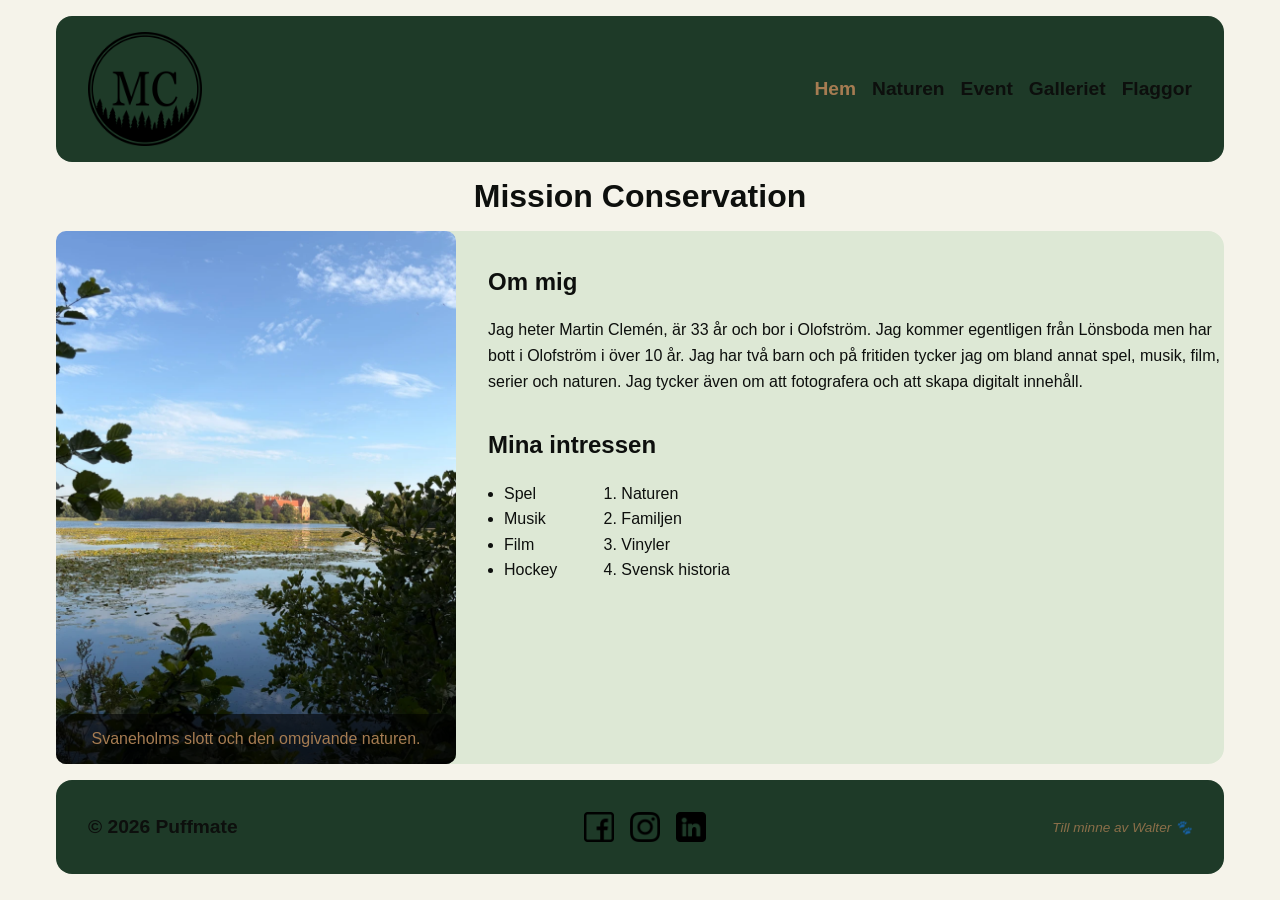
<file: index.html>
<!DOCTYPE html>
<html lang="sv">

<head>
    <meta charset="UTF-8">
    <meta name="viewport" content="width=device-width, initial-scale=1.0">
    <title>Mission Conservation</title>
    <link rel="stylesheet" href="styles/styles.css">
</head>

<body>

    <header>
        <img id="logotype" src="images/logotype.webp" alt="Mission Conservation logotyp">
        <nav>
            <a class="active" href="index.html">Hem</a>
            <a href="nature.html">Naturen</a>
            <a href="event.html">Event</a>
            <a href="gallery.html">Galleriet</a>
            <a href="flags.html">Flaggor</a>
        </nav>
    </header>

    <main>

        <h1>Mission Conservation</h1>

        <section class="info">

            <figure>
                <img class="info-image" src="images/castle.webp" alt="Svaneholms slott från andra sidan vattnet">
                <figcaption>
                    Svaneholms slott och den omgivande naturen.
                </figcaption>
            </figure>

            <div class="info-text">
                <h2>Om mig</h2>
                <p>
                    Jag heter Martin Clemén, är 33 år och bor i Olofström. Jag kommer egentligen från Lönsboda men har
                    bott
                    i Olofström i över 10 år. Jag har två barn och på fritiden tycker jag om bland annat spel, musik,
                    film,
                    serier och naturen. Jag tycker även om att fotografera och att skapa digitalt innehåll.
                </p>

                <h2>Mina intressen</h2>
                <div class="interests">
                    <ul>
                        <li>Spel</li>
                        <li>Musik</li>
                        <li>Film</li>
                        <li>Hockey</li>
                    </ul>

                    <ol>
                        <li>Naturen</li>
                        <li>Familjen</li>
                        <li>Vinyler</li>
                        <li>Svensk historia</li>
                    </ol>
                </div>

            </div>

        </section>

    </main>

    <footer>
        <p><a href="https://github.com/Puffmate">&copy; 2026 Puffmate</a></p>
        <div class="social-links">
            <img class="social-icon" src="images/icons/facebook.png" alt="Facebook ikonen">
            <img class="social-icon" src="images/icons/instagram.png" alt="Instagram ikonen">
            <img class="social-icon" src="images/icons/linkedin.png" alt="LinkedIn ikonen">
        </div>
        <div class="memorial">
            <p>Till minne av Walter 🐾</p>
        </div>
    </footer>

</body>

</html>
</file>
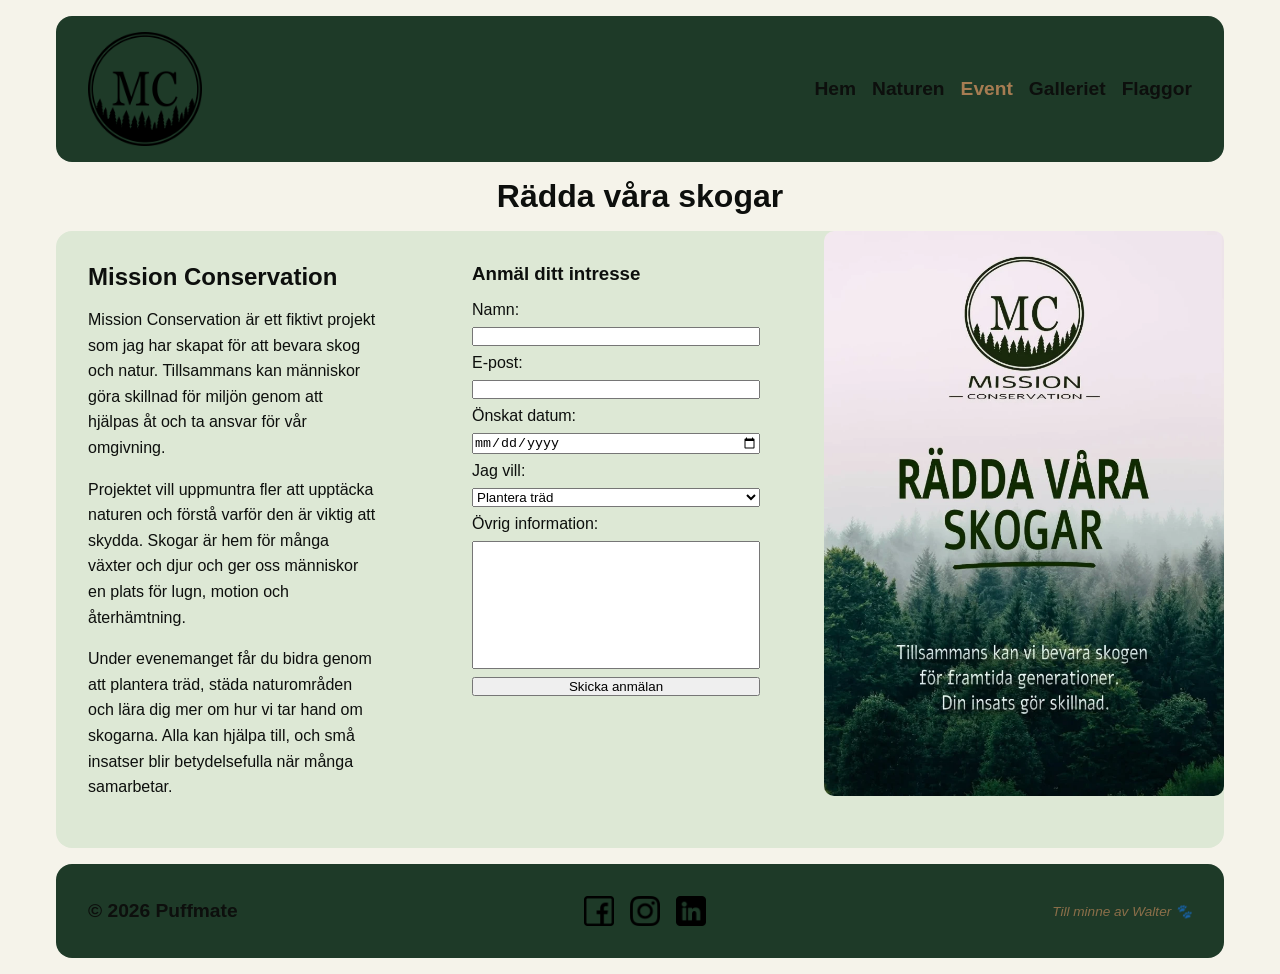
<file: event.html>
<!DOCTYPE html>
<html lang="sv">

<head>
    <meta charset="UTF-8">
    <meta name="viewport" content="width=device-width, initial-scale=1.0">
    <title>Rädda våra skogar</title>
    <link rel="stylesheet" href="styles/styles.css">
</head>

<body>

    <header>
        <img id="logotype" src="images/logotype.webp" alt="Mission Conservation logotyp">
        <nav>
            <a href="index.html">Hem</a>
            <a href="nature.html">Naturen</a>
            <a class="active" href="event.html">Event</a>
            <a href="gallery.html">Galleriet</a>
            <a href="flags.html">Flaggor</a>
        </nav>
    </header>

    <main>

        <h1>Rädda våra skogar</h1>

        <div class="event">
            <div class="event-content">

                <h2>Mission Conservation</h2>

                <p>
                    Mission Conservation är ett fiktivt projekt som jag har skapat för att bevara skog och natur.
                    Tillsammans kan människor göra skillnad för miljön genom att hjälpas åt och ta ansvar för vår
                    omgivning.
                </p>
                <p>
                    Projektet vill uppmuntra fler att upptäcka naturen och förstå varför den är viktig att skydda.
                    Skogar är hem för många växter och djur och ger oss människor en plats för lugn, motion och
                    återhämtning.
                </p>
                <p>
                    Under evenemanget får du bidra genom att plantera träd, städa naturområden och lära dig mer om hur
                    vi tar hand om skogarna. Alla kan hjälpa till, och små insatser blir betydelsefulla när många
                    samarbetar.
                </p>
            </div>

            <form class="event-text" action="" method="get">
                <h3>Anmäl ditt intresse</h3>

                <label for="name">Namn:</label>
                <input type="text" name="name" id="name" required>

                <label for="email">E-post:</label>
                <input type="email" name="email" id="email" required>

                <label for="date">Önskat datum:</label>
                <input type="date" name="date" id="date" required>

                <label for="participation">Jag vill:</label>
                <select name="participation" id="participation">
                    <option value="planting">Plantera träd</option>
                    <option value="cleaning">Städa naturen</option>
                    <option value="learn">Lära sig mer</option>
                </select>
                <label for="message">Övrig information:</label>
                <textarea name="message" id="message"></textarea>

                <input type="submit" value="Skicka anmälan">
            </form>

            <figure>
                <img class="event-image" src="images/advert1.webp" alt="En rädda skogen annons">
            </figure>

        </div>

    </main>

    <footer>
        <p><a href="https://github.com/Puffmate">&copy; 2026 Puffmate</a></p>
        <div class="social-links">
            <img class="social-icon" src="images/icons/facebook.png" alt="Facebook ikonen">
            <img class="social-icon" src="images/icons/instagram.png" alt="Instagram ikonen">
            <img class="social-icon" src="images/icons/linkedin.png" alt="LinkedIn ikonen">
        </div>
        <div class="memorial">
            <p>Till minne av Walter 🐾</p>
        </div>
    </footer>

</body>

</html>
</file>
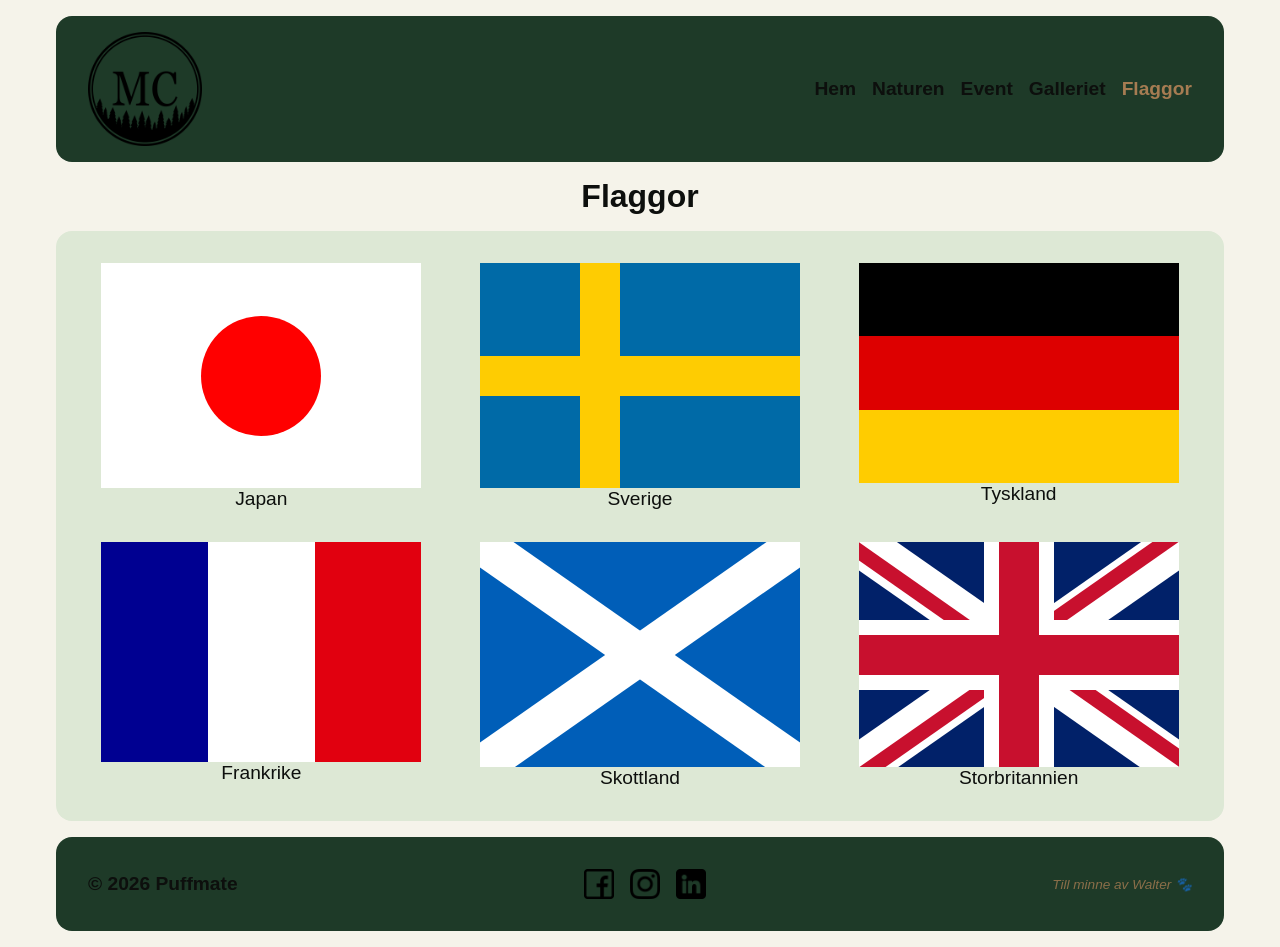
<file: flags.html>
<!DOCTYPE html>
<html lang="sv">

<head>
    <meta charset="UTF-8">
    <meta name="viewport" content="width=device-width, initial-scale=1.0">
    <title>Flaggor</title>
    <link rel="stylesheet" href="styles/styles.css">
</head>

<body>

    <header>
        <img id="logotype" src="images/logotype.webp" alt="Mission Conservation logotyp">
        <nav>
            <a href="index.html">Hem</a>
            <a href="nature.html">Naturen</a>
            <a href="event.html">Event</a>
            <a href="gallery.html">Galleriet</a>
            <a class="active" href="flags.html">Flaggor</a>
        </nav>
    </header>

    <main>

        <h1>Flaggor</h1>

        <div class="flag-container">

            <figure>
                <div class="japan-flag">
                    <div class="red-dot"></div>
                </div>
                <figcaption>Japan</figcaption>
            </figure>

            <figure>
                <div class="sweden-flag">
                    <div class="yellow-vertical"></div>
                    <div class="yellow-horizontal"></div>
                </div>
                <figcaption>Sverige</figcaption>
            </figure>

            <figure>
                <div class="german-flag">
                    <div class="black-top"></div>
                    <div class="red-middle"></div>
                    <div class="yellow-bottom"></div>
                </div>
                <figcaption>Tyskland</figcaption>
            </figure>

            <figure>
                <div class="french-flag">
                    <div class="blue-left"></div>
                    <div class="white-middle"></div>
                    <div class="red-right"></div>
                </div>
                <figcaption>Frankrike</figcaption>
            </figure>

            <figure>
                <div class="scotland-flag">
                    <div class="white-top-left"></div>
                    <div class="white-bottom-right"></div>
                </div>
                <figcaption>Skottland</figcaption>
            </figure>

            <figure>
                <div class="unitedkingdom-flag">
                    <div class="left-diagonal-white"></div>
                    <div class="right-diagonal-white"></div>
                    <div class="lefttop-diagonal-red"></div>
                    <div class="righttop-diagonal-red"></div>
                    <div class="leftbottom-diagonal-red"></div>
                    <div class="rightbottom-diagonal-red"></div>
                    <div class="horizontal-white"></div>
                    <div class="vertical-white"></div>
                    <div class="horizontal-red"></div>
                    <div class="vertical-red"></div>
                </div>
                <figcaption>Storbritannien</figcaption>
            </figure>

        </div>

    </main>

    <footer>
        <p><a href="https://github.com/Puffmate">&copy; 2026 Puffmate</a></p>
        <div class="social-links">
            <img class="social-icon" src="images/icons/facebook.png" alt="Facebook ikonen">
            <img class="social-icon" src="images/icons/instagram.png" alt="Instagram ikonen">
            <img class="social-icon" src="images/icons/linkedin.png" alt="LinkedIn ikonen">
        </div>
        <div class="memorial">
            <p>Till minne av Walter 🐾</p>
        </div>
    </footer>

</body>

</html>
</file>
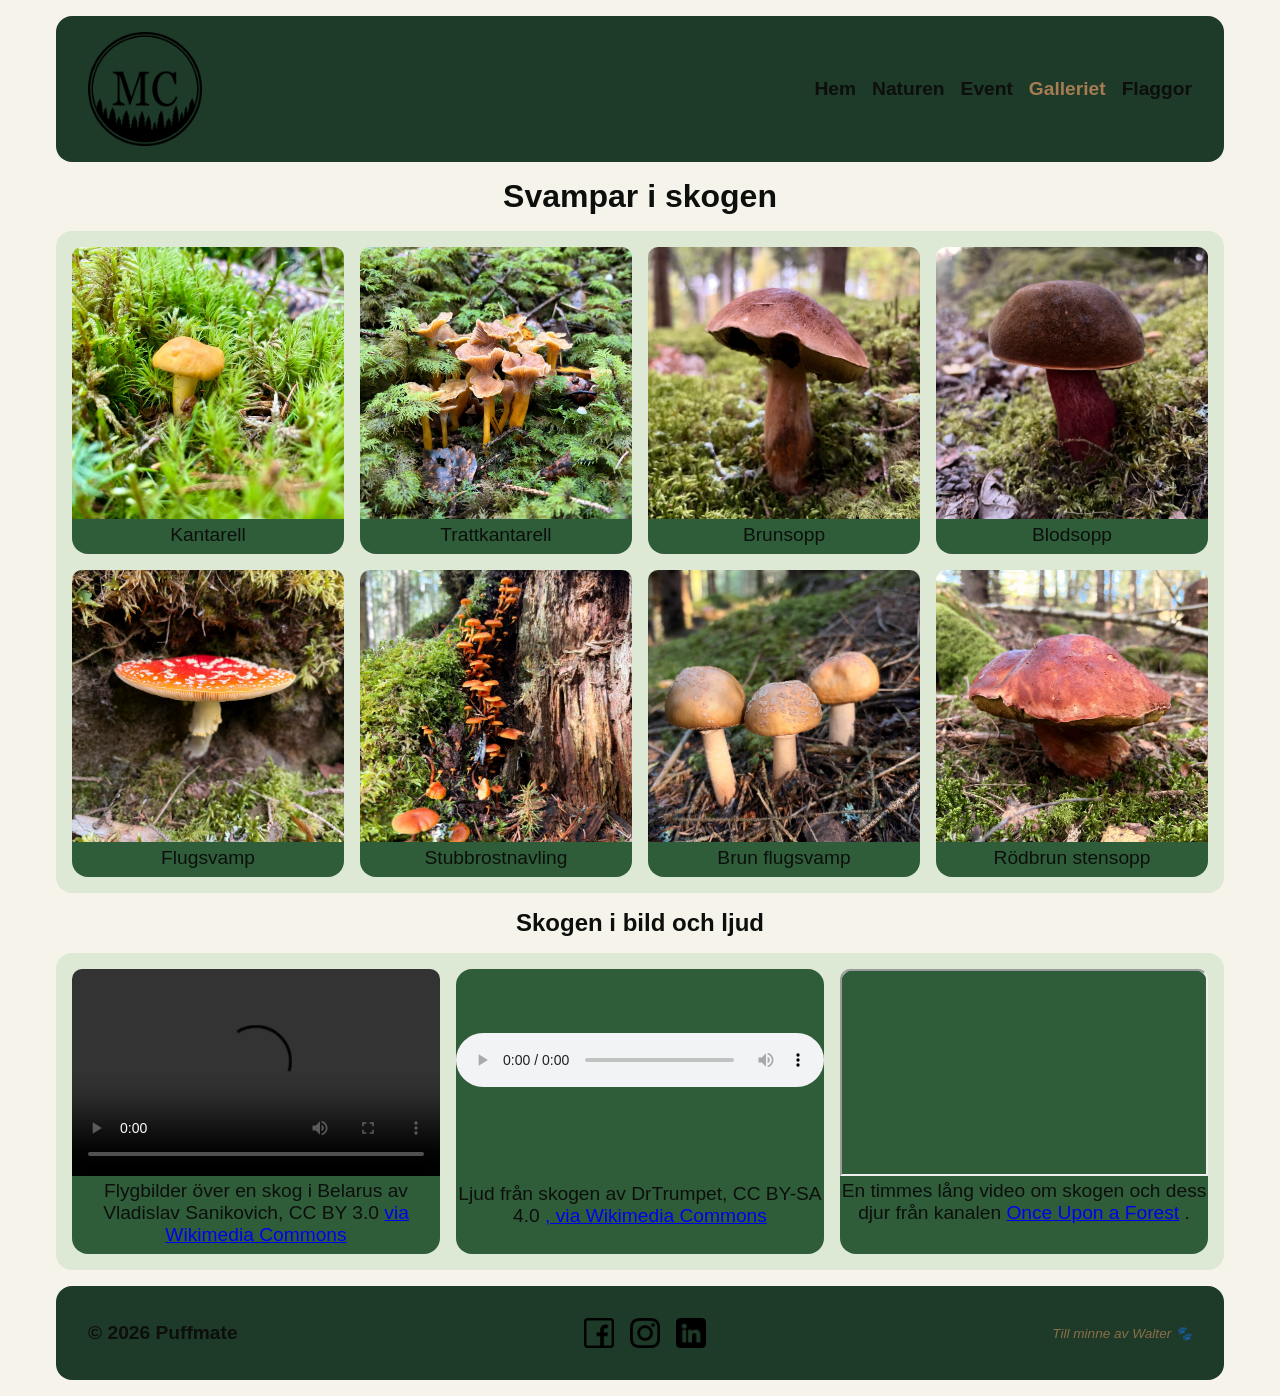
<file: gallery.html>
<!DOCTYPE html>
<html lang="sv">

<head>
    <meta charset="UTF-8">
    <meta name="viewport" content="width=device-width, initial-scale=1.0">
    <title>Naturgalleri</title>
    <link rel="stylesheet" href="styles/styles.css">
</head>

<body>

    <header>
        <img id="logotype" src="images/logotype.webp" alt="Mission Conservation logotyp">
        <nav>
            <a href="index.html">Hem</a>
            <a href="nature.html">Naturen</a>
            <a href="event.html">Event</a>
            <a class="active" href="gallery.html">Galleriet</a>
            <a href="flags.html">Flaggor</a>
        </nav>
    </header>

    <main>

        <h1>Svampar i skogen</h1>

        <div class="gallery">

            <figure>
                <img class="gallery-image" src="images/mushrooms/chanterelle.webp" alt="En liten kantarell bland mossa">
                <figcaption>
                    Kantarell
                </figcaption>
            </figure>

            <figure>
                <img class="gallery-image" src="images/mushrooms/winter-chanterelle.webp"
                    alt="Flera stycken trattkantareller i en klunga">
                <figcaption>
                    Trattkantarell
                </figcaption>
            </figure>

            <figure>
                <img class="gallery-image" src="images/mushrooms/bay-bolete.webp" alt="En brunsopp i skogen">
                <figcaption>
                    Brunsopp
                </figcaption>
            </figure>

            <figure>
                <img class="gallery-image" src="images/mushrooms/scarletina-bolete.webp"
                    alt="En blodsopp vid sidan av vägen">
                <figcaption>
                    Blodsopp
                </figcaption>
            </figure>

            <figure>
                <img class="gallery-image" src="images/mushrooms/fly-agaric.webp"
                    alt="En flugsvamp under ett tak av mossa">
                <figcaption>
                    Flugsvamp
                </figcaption>
            </figure>

            <figure>
                <img class="gallery-image" src="images/mushrooms/pinewood-gingertail.webp"
                    alt="Många stubbrostnavlingar som växer på en gammal stubbe">
                <figcaption>
                    Stubbrostnavling
                </figcaption>
            </figure>

            <figure>
                <img class="gallery-image" src="images/mushrooms/brown-fly-agaric.webp"
                    alt="Tre bruna flugsvampar på rad">
                <figcaption>
                    Brun flugsvamp
                </figcaption>
            </figure>

            <figure>
                <img class="gallery-image" src="images/mushrooms/pine-bolete.webp" alt="En jättestor rödbrun stensopp">
                <figcaption>
                    Rödbrun stensopp
                </figcaption>
            </figure>

        </div>

        <h2 class="second-gallery-header">Skogen i bild och ljud</h2>

        <div class="second-gallery">

            <figure>
                <video class="second-gallery-content"
                    src="https://upload.wikimedia.org/wikipedia/commons/1/1c/Aerial_views_of_a_forest_in_Belarus.webm?utm_source=commons.wikimedia.org&utm_campaign=index&utm_content=original"
                    controls>En video på skogen
                </video>
                <figcaption>
                    Flygbilder över en skog i Belarus av Vladislav Sanikovich, CC BY 3.0 <a
                        href="https://commons.wikimedia.org/wiki/File:Aerial_views_of_a_forest_in_Belarus.webm"
                        target="_blank"> via Wikimedia Commons</a>
                </figcaption>
            </figure>

            <figure>
                <audio class="second-gallery-audio"
                    src="https://upload.wikimedia.org/wikipedia/commons/2/29/Audio_H%C3%B6rBild_von_Schritten_nachts_um_3_im_Wald_und_Grillenzirpen.wav?utm_source=commons.wikimedia.org&utm_campaign=index&utm_content=original"
                    controls>Ljud från skogen
                </audio>
                <figcaption>
                    Ljud från skogen av DrTrumpet, CC BY-SA 4.0 <a
                        href="https://commons.wikimedia.org/wiki/File:Audio_H%C3%B6rBild_von_Schritten_nachts_um_3_im_Wald_und_Grillenzirpen.ogg"
                        target="_blank">,
                        via Wikimedia Commons</a>
                </figcaption>
            </figure>

            <figure>
                <iframe class="second-gallery-content"
                    src="https://www.youtube.com/embed/f0eO97NuDck?si=9MY3fDhNz3hTY0-K"
                    title="En timmes lång video om skogen och dess djur"
                    allow="accelerometer; autoplay; clipboard-write; encrypted-media; gyroscope; picture-in-picture; web-share"
                    referrerpolicy="strict-origin-when-cross-origin" allowfullscreen>
                </iframe>
                <figcaption>
                    En timmes lång video om skogen och dess djur från kanalen <a
                        href="https://www.youtube.com/watch?v=f0eO97NuDck" target="_blank">Once Upon a Forest</a> .
                </figcaption>
            </figure>

        </div>

    </main>

    <footer>
        <p><a href="https://github.com/Puffmate">&copy; 2026 Puffmate</a></p>
        <div class="social-links">
            <img class="social-icon" src="images/icons/facebook.png" alt="Facebook ikonen">
            <img class="social-icon" src="images/icons/instagram.png" alt="Instagram ikonen">
            <img class="social-icon" src="images/icons/linkedin.png" alt="LinkedIn ikonen">
        </div>
        <div class="memorial">
            <p>Till minne av Walter 🐾</p>
        </div>
    </footer>

</body>

</html>
</file>
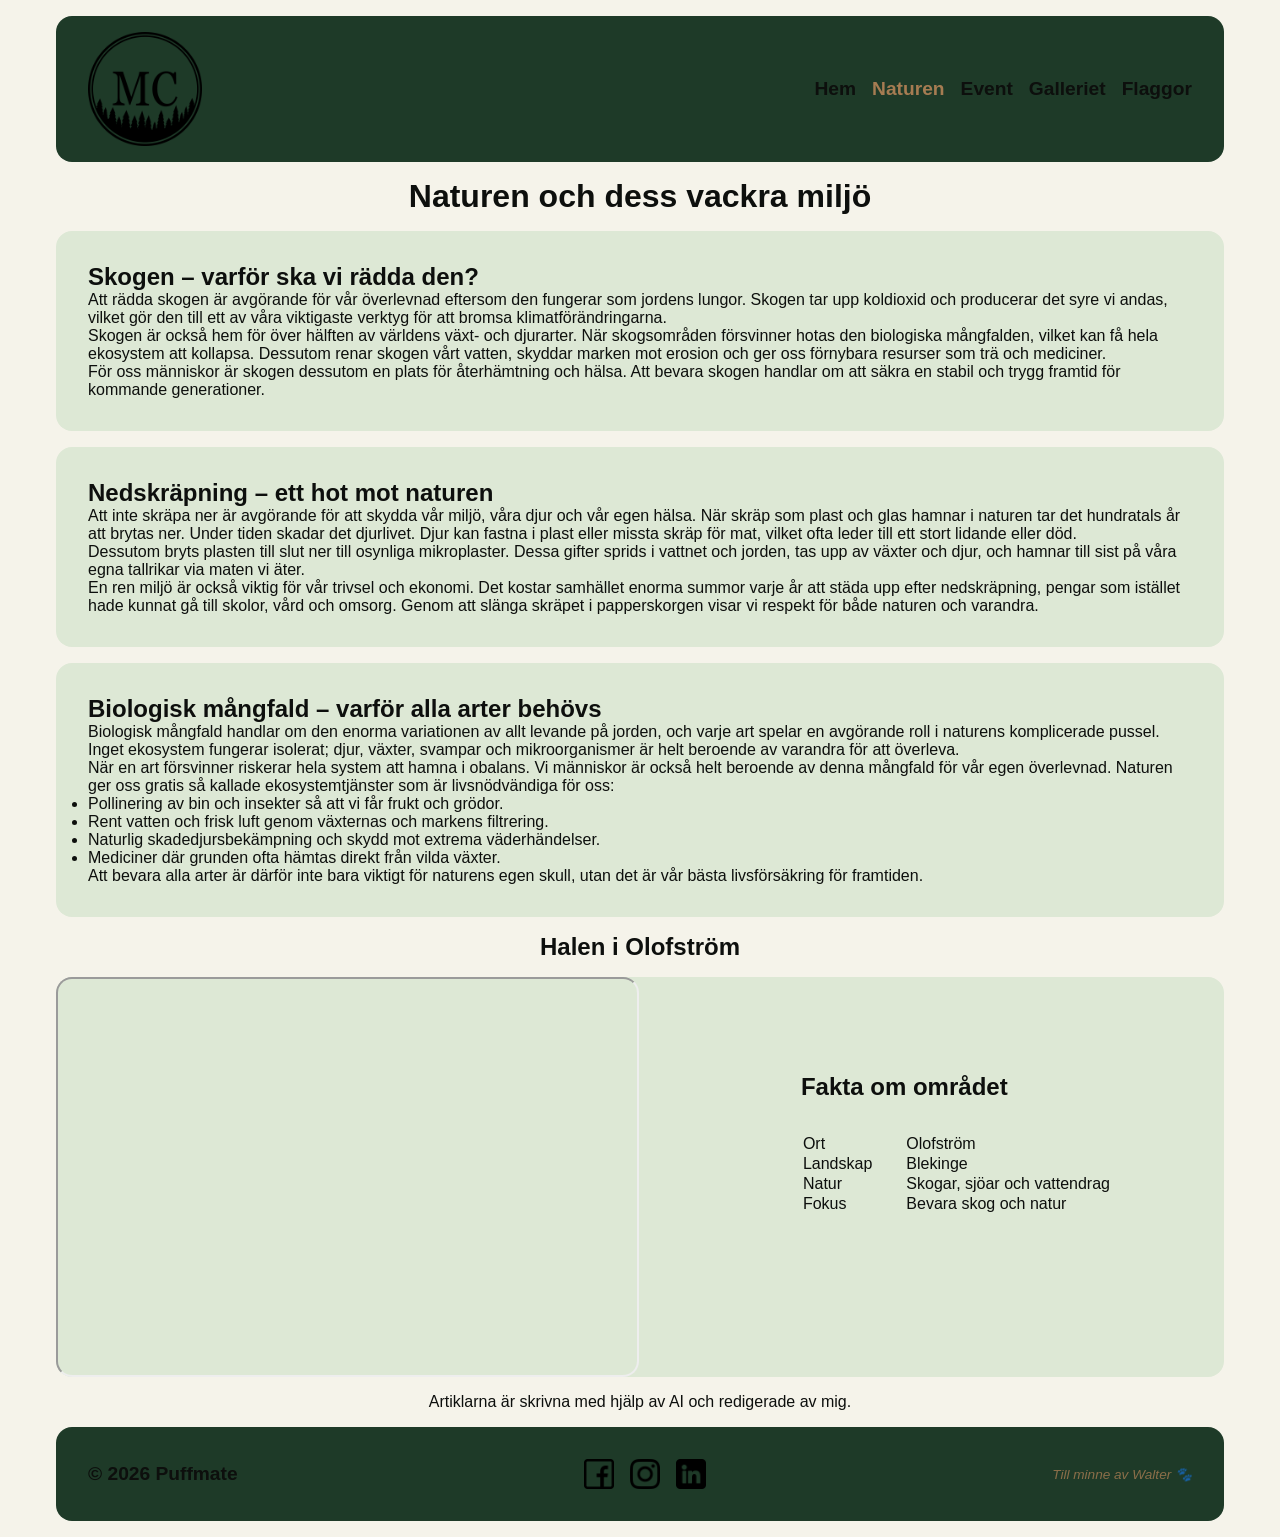
<file: nature.html>
<!DOCTYPE html>
<html lang="sv">

<head>
    <meta charset="UTF-8">
    <meta name="viewport" content="width=device-width, initial-scale=1.0">
    <title>Naturen och dess vackra miljö</title>
    <link rel="stylesheet" href="styles/styles.css">
</head>

<body>

    <header>
        <img id="logotype" src="images/logotype.webp" alt="Mission Conservation logotyp">
        <nav>
            <a href="index.html">Hem</a>
            <a class="active" href="nature.html">Naturen</a>
            <a href="event.html">Event</a>
            <a href="gallery.html">Galleriet</a>
            <a href="flags.html">Flaggor</a>
        </nav>
    </header>

    <main>

        <h1>Naturen och dess vackra miljö</h1>

        <article>
            <h2>Skogen – varför ska vi rädda den?</h2>
            <p>
                Att rädda skogen är avgörande för vår överlevnad eftersom den fungerar som jordens lungor. Skogen tar
                upp koldioxid och producerar det syre vi andas, vilket gör den till ett av våra viktigaste verktyg för
                att bromsa klimatförändringarna.
            </p>
            <p>
                Skogen är också hem för över hälften av världens växt- och djurarter. När skogsområden försvinner hotas
                den biologiska mångfalden, vilket kan få hela ekosystem att kollapsa. Dessutom renar skogen vårt vatten,
                skyddar marken mot erosion och ger oss förnybara resurser som trä och mediciner.
            </p>
            <p>
                För oss människor är skogen dessutom en plats för återhämtning och hälsa. Att bevara skogen handlar om
                att säkra en stabil och trygg framtid för kommande generationer.
            </p>
        </article>

        <article>
            <h2>Nedskräpning – ett hot mot naturen</h2>
            <p>
                Att inte skräpa ner är avgörande för att skydda vår miljö, våra djur och vår egen hälsa. När skräp som
                plast och glas hamnar i naturen tar det hundratals år att brytas ner. Under tiden skadar det djurlivet.
                Djur kan fastna i plast eller missta skräp för mat, vilket ofta leder till ett stort lidande eller död.
            </p>
            <p>
                Dessutom bryts plasten till slut ner till osynliga mikroplaster. Dessa gifter sprids i vattnet och
                jorden, tas upp av växter och djur, och hamnar till sist på våra egna tallrikar via maten vi äter.
            </p>
            <p>
                En ren miljö är också viktig för vår trivsel och ekonomi. Det kostar samhället enorma summor varje år
                att
                städa upp efter nedskräpning, pengar som istället hade kunnat gå till skolor, vård och omsorg. Genom att
                slänga skräpet i papperskorgen visar vi respekt för både naturen och varandra.
            </p>
        </article>

        <article>
            <h2>Biologisk mångfald – varför alla arter behövs </h2>
            <p>
                Biologisk mångfald handlar om den enorma variationen av allt levande på jorden, och varje art spelar en
                avgörande roll i naturens komplicerade pussel. Inget ekosystem fungerar isolerat; djur, växter, svampar
                och mikroorganismer är helt beroende av varandra för att överleva.
            </p>
            <p>
                När en art försvinner riskerar hela system att hamna i obalans. Vi människor är också helt beroende av
                denna mångfald för vår egen överlevnad. Naturen ger oss gratis så kallade ekosystemtjänster som är
                livsnödvändiga för oss:
            </p>
            <ul>
                <li>Pollinering av bin och insekter så att vi får frukt och grödor.</li>
                <li>Rent vatten och frisk luft genom växternas och markens filtrering.</li>
                <li>Naturlig skadedjursbekämpning och skydd mot extrema väderhändelser.</li>
                <li>Mediciner där grunden ofta hämtas direkt från vilda växter.</li>
            </ul>
            <p>
                Att bevara alla arter är därför inte bara viktigt för naturens egen skull, utan det är vår bästa
                livsförsäkring för framtiden.
            </p>
        </article>

        <h2 class="map-table-header">Halen i Olofström</h2>

        <div class="map-table">

            <figure>
                <iframe class="google-map"
                    src="https://www.google.com/maps/embed?pb=!1m18!1m12!1m3!1d70106.2797117277!2d14.442739498222627!3d56.272178846031636!2m3!1f0!2f0!3f0!3m2!1i1024!2i768!4f13.1!3m3!1m2!1s0x4656bcc72b040a43%3A0x6a824869d47e2c8!2sHalen!5e1!3m2!1sen!2sse!4v1788847813532!5m2!1sen!2sse"
                    title="Karta över Halen i Olofström" allowfullscreen="" loading="lazy"
                    referrerpolicy="strict-origin-when-cross-origin"></iframe>
                <!-- <figcaption>Karta över Halen i Olofström</figcaption> -->
            </figure>
            <div class="map-table-container">
                <h2>Fakta om området</h2>
                <table>
                    <tr>
                        <td>Ort</td>
                        <td>Olofström</td>
                    </tr>
                    <tr>
                        <td>Landskap</td>
                        <td>Blekinge</td>
                    </tr>
                    <tr>
                        <td>Natur</td>
                        <td>Skogar, sjöar och vattendrag</td>
                    </tr>
                    <tr>
                        <td>Fokus</td>
                        <td>Bevara skog och natur</td>
                    </tr>
                </table>
            </div>

        </div>

        <p class="ai-made">
            Artiklarna är skrivna med hjälp av AI och redigerade av mig.
        </p>

    </main>

    <footer>
        <p><a href="https://github.com/Puffmate">&copy; 2026 Puffmate</a></p>
        <div class="social-links">
            <img class="social-icon" src="images/icons/facebook.png" alt="Facebook ikonen">
            <img class="social-icon" src="images/icons/instagram.png" alt="Instagram ikonen">
            <img class="social-icon" src="images/icons/linkedin.png" alt="LinkedIn ikonen">
        </div>
        <div class="memorial">
            <p>Till minne av Walter 🐾</p>
        </div>
    </footer>

</body>

</html>
</file>
<file: styles/styles.css>
* {
    box-sizing: border-box;
    margin: 0;
    padding: 0;
}

:root {
    --primary: #2F5D3A;
    --secondary: #1E3A28;
    --accent: #A67C52;
    --surface: #DDE8D5;
    --text: #0d0f0d;
    --background: #F5F3EA;

    --font-heading: "Inter", sans-serif;
    --font-body: "Source Sans 3", sans-serif;
}

body {
    max-width: 1200px;
    margin: 0 auto;
    font-family: var(--font-body);
    color: var(--text);
    background-color: var(--background);
}

/* header */
header {
    display: flex;
    align-items: center;
    justify-content: space-between;
    margin: 1em;
    padding: 1rem;
    background-color: var(--secondary);
    border-radius: 1rem;

    #logotype {
        width: 130px;
    }

    img {
        padding-left: 1rem;
    }

    nav {
        display: flex;
        align-items: center;
        gap: 1rem;
        padding: 1rem;

        a {
            text-decoration: none;
            color: var(--text);
            font-weight: bold;
            font-size: 1.2rem;
            margin: 0;
        }

        a:hover {
            color: var(--accent);
        }

        .active {
            color: var(--accent);
        }
    }
}

/* main */
h1 {
    text-align: center;
    font-family: var(--font-heading);
}

/* index */
.info {
    display: flex;
    align-items: flex-start;
    gap: 2rem;
    margin: 1rem;
    background-color: var(--surface);
    border-radius: 1rem;

    figure {
        flex: 0 1 400px;
        position: relative;
    }

    .info-image {
        display: block;
        width: 100%;
        height: auto;
        border-radius: 10px;
    }

    .info-text {
        flex: 1;
        line-height: 1.6;
    }

    .info-text h2 {
        margin-bottom: 1rem;
        margin-top: 2rem;
    }

    .interests {
        display: flex;
        flex-direction: row;
        gap: 4rem;
        padding-left: 1rem;
    }

    figcaption {
        text-align: center;
        position: absolute;
        bottom: 0;
        left: 0;
        width: 100%;
        padding: 1rem;
        color: #A67C52;
        background-color: rgba(0, 0, 0, 0.6);
        border-radius: 10px;
    }
}

/* nature */
article {
    background-color: var(--surface);
    border-radius: 1rem;
    padding: 2rem;
    margin: 1rem;
}

.map-table-header {
    text-align: center;
    font-family: var(--font-heading);
}

.map-table {
    background-color: var(--surface);
    border-radius: 1rem;
    display: flex;
    margin: 1rem;
    gap: 1rem;

    figure {
        display: flex;
        flex: 1;
    }

    .google-map {
        width: 75%;
        height: 400px;
        border-radius: 1rem;
    }

    .map-table-container {
        position: relative;
        right: 5rem;
        padding: 2rem;

        h2 {
            margin-top: 4rem;
            margin-bottom: 2rem;
        }
    }

    table td:first-child {
        padding-right: 2rem;
    }

    figcaption {
        text-align: center;
    }
}

.ai-made {
    text-align: center;
}

/* event */
.event {
    display: flex;
    align-items: flex-start;
    gap: 2rem;
    margin: 1rem;
    background-color: var(--surface);
    border-radius: 1rem;

    .event-content {
        flex: 1 1 0;
        padding: 2rem;
    }

    .event-content h2 {
        margin-top: 0;
        margin-bottom: 1rem;
    }

    .event-content p {
        margin-bottom: 1rem;
        line-height: 1.6;
    }

    .event-text {
        display: flex;
        flex: 1 1 0;
        flex-direction: column;
        gap: 0.5rem;
        padding: 2rem;

        h3 {
            margin-bottom: 0.5rem;
        }
    }

    figure {
        flex: 0 1 400px;
    }

    textarea {
        resize: none;
        width: 100%;
        height: 8rem;
    }

    .event-image {
        display: block;
        width: 100%;
        height: 100%;
        border-radius: 10px;
        object-fit: cover;
    }
}

/* gallery */
.gallery {
    display: grid;
    grid-template-columns: repeat(auto-fit, minmax(250px, 1fr));
    gap: 1rem;
    margin: 1rem;
    padding: 1rem;
    background-color: var(--surface);
    border-radius: 1rem;

    .gallery-image {
        display: block;
        width: 100%;
        aspect-ratio: 1 / 1;
        object-fit: cover;
        border-radius: 10px 10px 0 0;
    }

    figure {
        background-color: var(--primary);
        border-radius: 1rem;
    }

    figcaption {
        text-align: center;
        margin: 0.3rem 0rem 0.5rem 0rem;
        font-size: 1.2rem;
    }
}

.second-gallery-header {
    text-align: center;
    font-family: var(--font-heading);
}

.second-gallery {
    display: grid;
    grid-template-columns: repeat(auto-fit, minmax(300px, 1fr));
    gap: 1rem;
    margin: 1rem;
    padding: 1rem;
    background-color: var(--surface);
    border-radius: 1rem;

    .second-gallery-content {
        width: 100%;
        object-fit: cover;
        border-radius: 10px 10px 0 0;
        aspect-ratio: 16 / 9;
    }

    .second-gallery-audio {
        display: block;
        width: 100%;
        margin-top: 4rem;
        margin-bottom: 6rem;
    }

    figure {
        background-color: var(--primary);
        border-radius: 1rem;
    }

    figcaption {
        text-align: center;
        margin-bottom: 0.5rem;
        font-size: 1.2rem;
    }
}

/* flags */
.flag-container {
    display: grid;
    grid-template-columns: repeat(auto-fit, minmax(320px, 1fr));
    justify-items: center;
    gap: 2rem;
    background-color: var(--surface);
    border-radius: 1rem;
    padding: 2rem;
    margin: 1rem;

    figcaption {
        text-align: center;
        font-size: 1.2rem;
    }

    .japan-flag {
        display: flex;
        justify-content: center;
        align-items: center;
        background-color: white;
        width: 320px;
        height: 225px;

        .red-dot {
            background-color: red;
            width: 120px;
            height: 120px;
            border-radius: 50%;
        }
    }

    .sweden-flag {
        position: relative;
        background-color: #006AA7;
        width: 320px;
        height: 225px;

        .yellow-vertical {
            background-color: #FECC02;
            position: absolute;
            width: 40px;
            height: 100%;
            left: 100px;
            top: 0;
        }

        .yellow-horizontal {
            background-color: #FECC02;
            position: absolute;
            width: 100%;
            height: 40px;
            left: 0;
            top: 50%;
            transform: translateY(-50%);
        }
    }

    .german-flag {
        display: flex;
        justify-content: flex-start;
        align-items: flex-start;
        flex-direction: column;
        width: 320px;
        height: 220px;

        .black-top {
            background-color: #000000;
            width: 320px;
            height: 75px;
        }

        .red-middle {
            background-color: #DD0000;
            width: 320px;
            height: 75px;
        }

        .yellow-bottom {
            background-color: #FFCC00;
            width: 320px;
            height: 75px;
        }
    }

    .french-flag {
        display: flex;
        justify-content: flex-start;
        align-items: center;
        flex-direction: row;
        width: 320px;
        height: 220px;

        .blue-left {
            background-color: #000091;
            width: 320px;
            height: 220px;
        }

        .white-middle {
            background-color: #FFFFFF;
            width: 320px;
            height: 220px;
        }

        .red-right {
            background-color: #E1000F;
            width: 320px;
            height: 220px;
        }
    }

    .scotland-flag {
        position: relative;
        background-color: #005EB8;
        width: 320px;
        height: 225px;
        overflow: hidden;

        .white-top-left {
            background-color: #FFFFFF;
            position: absolute;
            width: 40px;
            height: 175%;
            left: 50%;
            top: 50%;
            transform: translate(-50%, -50%) rotate(-55deg);
        }

        .white-bottom-right {
            background-color: #FFFFFF;
            position: absolute;
            width: 40px;
            height: 175%;
            left: 50%;
            top: 50%;
            transform: translate(-50%, -50%) rotate(55deg);
        }
    }

    .unitedkingdom-flag {
        position: relative;
        background-color: #012169;
        width: 320px;
        height: 225px;
        overflow: hidden;

        .lefttop-diagonal-red {
            background-color: #C8102E;
            position: absolute;
            width: 15px;
            height: 140%;
            left: 0%;
            top: 0%;
            transform: translate(-50%, -47%) rotate(-55deg);
        }

        .righttop-diagonal-red {
            background-color: #C8102E;
            position: absolute;
            width: 15px;
            height: 140%;
            right: 0%;
            top: 0%;
            transform: translate(50%, -53%) rotate(55deg);
        }

        .leftbottom-diagonal-red {
            background-color: #C8102E;
            position: absolute;
            width: 15px;
            height: 140%;
            left: 0%;
            bottom: 0%;
            transform: translate(-50%, 53%) rotate(55deg);
        }

        .rightbottom-diagonal-red {
            background-color: #C8102E;
            position: absolute;
            width: 15px;
            height: 140%;
            right: 0%;
            bottom: 0%;
            transform: translate(50%, 47%) rotate(-55deg);
        }

        .left-diagonal-white {
            background-color: #FFFFFF;
            position: absolute;
            width: 45px;
            height: 175%;
            left: 50%;
            top: 50%;
            transform: translate(-50%, -50%) rotate(-55deg);
        }

        .right-diagonal-white {
            background-color: #FFFFFF;
            position: absolute;
            width: 45px;
            height: 175%;
            left: 50%;
            top: 50%;
            transform: translate(-50%, -50%) rotate(55deg);

        }

        .horizontal-white {
            background-color: #FFFFFF;
            position: absolute;
            width: 70px;
            height: 100%;
            top: 0;
            left: 50%;
            transform: translateX(-50%);
        }

        .vertical-white {
            background-color: #FFFFFF;
            position: absolute;
            width: 100%;
            height: 70px;
            left: 0;
            top: 50%;
            transform: translateY(-50%);
        }

        .horizontal-red {
            background-color: #C8102E;
            position: absolute;
            width: 40px;
            height: 100%;
            top: 0;
            left: 50%;
            transform: translateX(-50%);
        }

        .vertical-red {
            background-color: #C8102E;
            position: absolute;
            width: 100%;
            height: 40px;
            left: 0;
            top: 50%;
            transform: translateY(-50%);
        }
    }
}

/* footer */
footer {
    display: flex;
    align-items: center;
    justify-content: space-between;
    padding: 2rem;
    margin: 1rem;
    background-color: var(--secondary);
    border-radius: 1rem;

    a {
        font-weight: bold;
        font-size: 1.2rem;
        text-decoration: none;
        color: var(--text);
    }

    a:hover {
        color: var(--accent);
    }

    .social-links {
        display: flex;
        gap: 1rem;
    }

    .social-icon {
        width: 30px;
        height: 30px;
    }

    .memorial {
        font-family: var(--font-body);
        font-size: 0.85rem;
        font-style: italic;
        opacity: 0.8;
        color: #A67C52
    }
}

/* media queries */
@media (max-width: 600px) {
    header {
        gap: 1rem;

        img {
            padding-left: 0;
        }

        nav {
            flex-wrap: wrap;
            gap: 1rem;
            padding: 0.5rem;
            justify-content: center;

            a {
                font-size: 1.2rem;
            }
        }
    }

    .info,
    .event,
    .map-table {
        flex-direction: column;
        padding: 1rem;
    }

    .info {
        gap: 0.5rem;

        figure {
            flex: none;
            width: 100%;
        }

        .info-text h2:first-child {
            margin-top: 0;
        }
    }

    .event {

        .event-content,
        .event-text,
        figure {
            width: 100%;
        }

        .event-content,
        .event-text {
            padding: 1rem;
        }

        .event-image {
            width: 100%;
            height: auto;
        }
    }

    .map-table {
        gap: 0.5rem;

        figure {
            flex: none;
            width: 100%;
            margin: 0;
        }

        .google-map {
            width: 100%;
            height: 300px;
        }

        .map-table-container {
            position: static;
            padding: 1rem;

            h2 {
                margin-top: 0;
            }
        }
    }

    .gallery,
    .second-gallery,
    .flag-container {
        grid-template-columns: 1fr;
        gap: 1rem;
        padding: 1rem;
    }

    article {
        padding: 1rem;
    }

    footer {
        flex-direction: column;
        gap: 0.5rem;
        text-align: center;
    }
}
</file>
